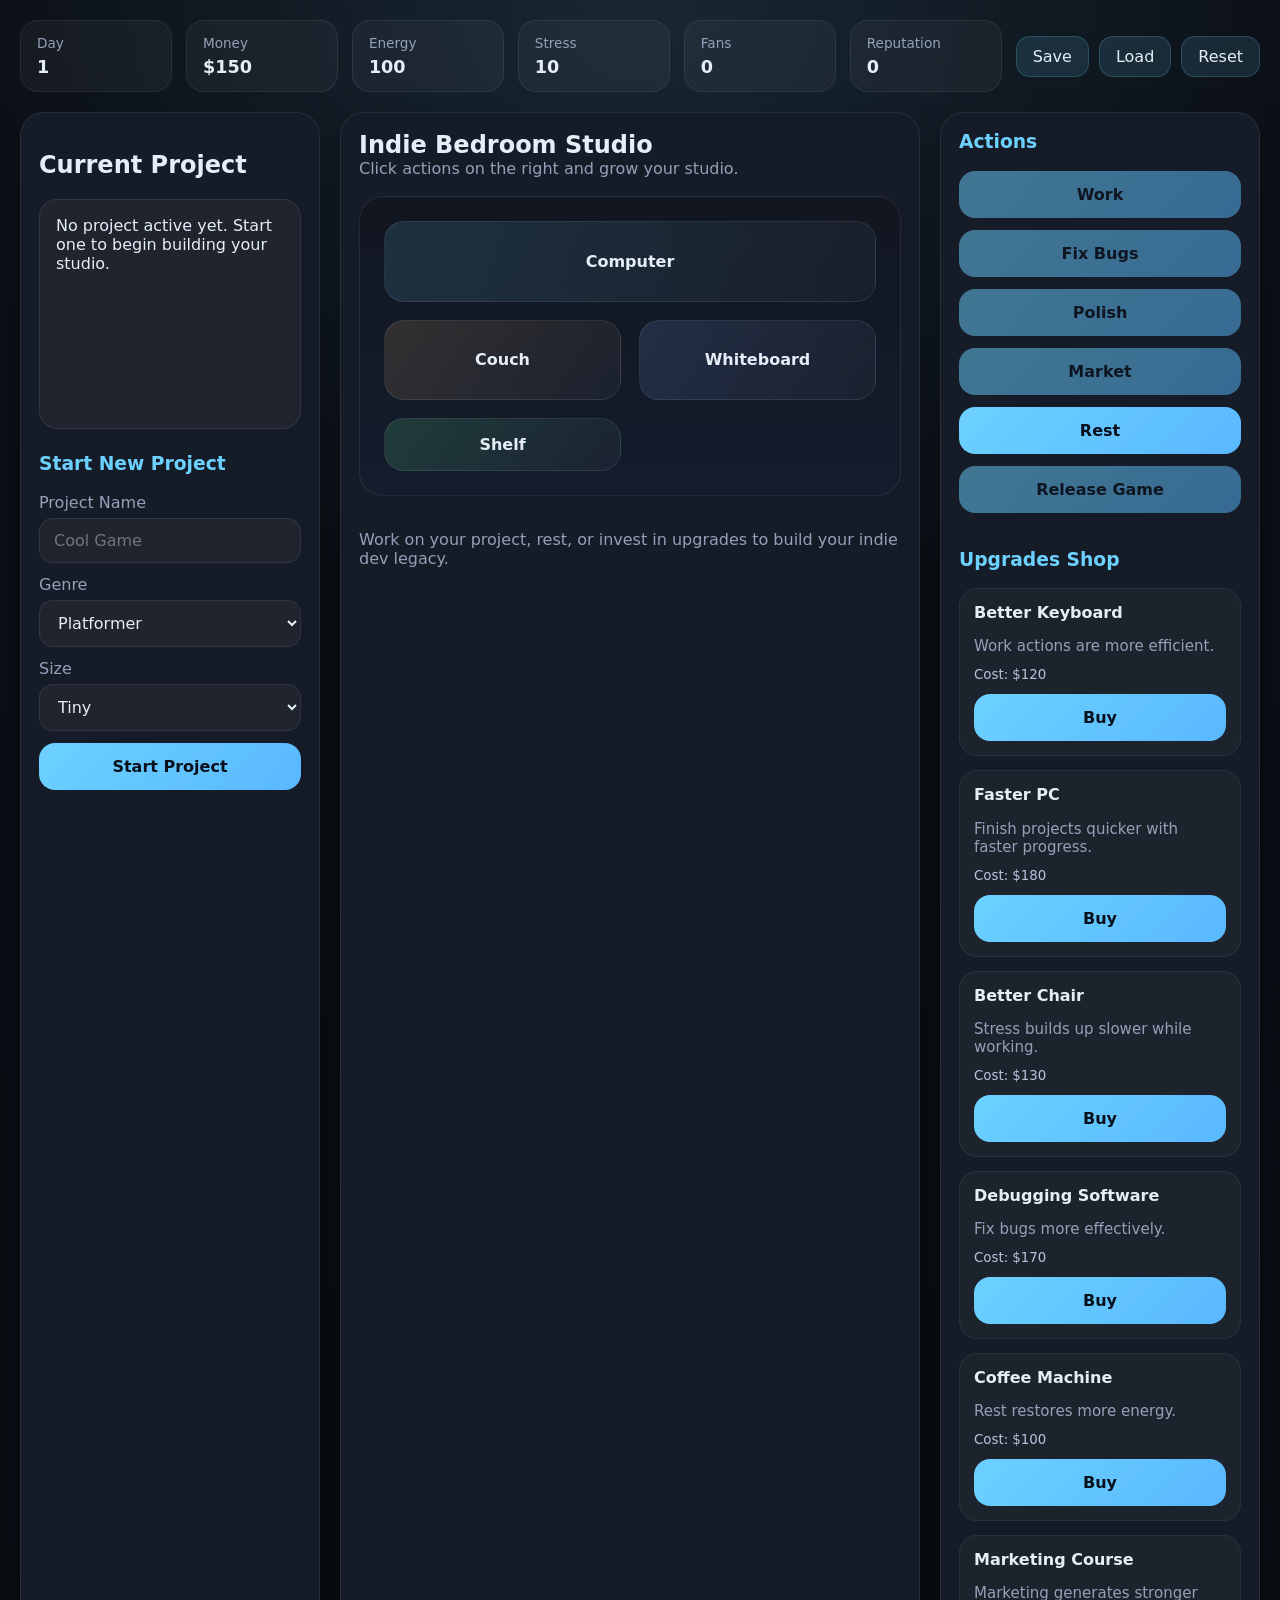
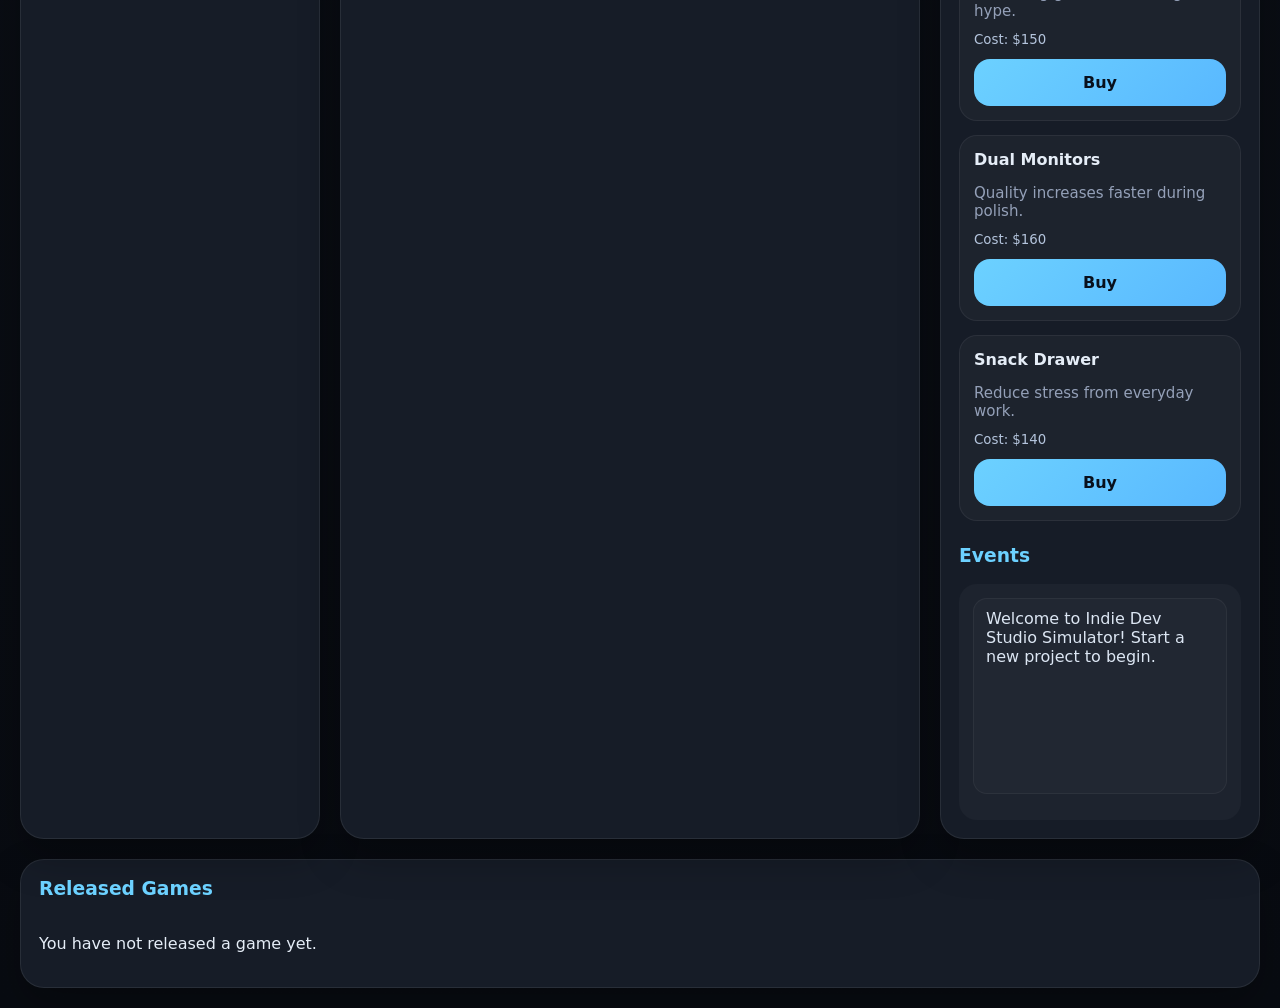
<file: index.html>
<!DOCTYPE html>
<html lang="en">
<head>
  <meta charset="UTF-8" />
  <meta name="viewport" content="width=device-width, initial-scale=1.0" />
  <title>Indie Dev Studio Simulator</title>
  <link rel="stylesheet" href="style.css" />
</head>
<body>
  <div class="game-shell">
    <header class="top-bar">
      <div class="stat-block"><span>Day</span><strong id="stat-day">1</strong></div>
      <div class="stat-block"><span>Money</span><strong id="stat-money">$0</strong></div>
      <div class="stat-block"><span>Energy</span><strong id="stat-energy">100</strong></div>
      <div class="stat-block"><span>Stress</span><strong id="stat-stress">0</strong></div>
      <div class="stat-block"><span>Fans</span><strong id="stat-fans">0</strong></div>
      <div class="stat-block"><span>Reputation</span><strong id="stat-reputation">0</strong></div>
      <div class="save-controls">
        <button id="save-button">Save</button>
        <button id="load-button">Load</button>
        <button id="reset-button">Reset</button>
        <input type="file" id="load-file-input" accept=".xml,application/xml,text/xml" hidden />
      </div>
    </header>

    <main class="game-grid">
      <section class="panel left-panel">
        <h2>Current Project</h2>
        <div id="project-panel" class="project-panel"></div>
        <div class="project-form">
          <h3>Start New Project</h3>
          <label>Project Name<input id="project-name" type="text" placeholder="Cool Game" /></label>
          <label>Genre<select id="project-genre">
            <option value="Platformer">Platformer</option>
            <option value="Puzzle">Puzzle</option>
            <option value="Horror">Horror</option>
            <option value="Idle">Idle</option>
            <option value="Survival">Survival</option>
          </select></label>
          <label>Size<select id="project-size">
            <option value="Tiny">Tiny</option>
            <option value="Small">Small</option>
            <option value="Medium">Medium</option>
          </select></label>
          <button id="start-project-button">Start Project</button>
        </div>
      </section>

      <section class="panel center-panel">
        <div class="office-scene">
          <div class="scene-header">
            <h2>Indie Bedroom Studio</h2>
            <p>Click actions on the right and grow your studio.</p>
          </div>
          <div class="scene-canvas">
            <div class="scene-item computer">Computer</div>
            <div class="scene-item couch">Couch</div>
            <div class="scene-item board">Whiteboard</div>
            <div class="scene-item shelf">Shelf</div>
          </div>
          <div class="scene-flavor">
            <p>Work on your project, rest, or invest in upgrades to build your indie dev legacy.</p>
          </div>
        </div>
      </section>

      <section class="panel right-panel">
        <div class="actions-panel">
          <h3>Actions</h3>
          <button id="action-work">Work</button>
          <button id="action-fix">Fix Bugs</button>
          <button id="action-polish">Polish</button>
          <button id="action-market">Market</button>
          <button id="action-rest">Rest</button>
          <button id="action-release">Release Game</button>
        </div>

        <div class="upgrades-panel">
          <h3>Upgrades Shop</h3>
          <div id="upgrade-list" class="upgrade-list"></div>
        </div>

        <div class="event-log-panel">
          <h3>Events</h3>
          <div id="event-log" class="event-log"></div>
        </div>
      </section>
    </main>

    <section class="panel bottom-panel">
      <h3>Released Games</h3>
      <div id="released-games" class="released-games"></div>
    </section>
  </div>

  <div id="release-modal" class="modal hidden">
    <div class="modal-card">
      <h2>Game Released!</h2>
      <div id="release-details"></div>
      <button id="close-release-modal">Close</button>
    </div>
  </div>

  <script type="module" src="js/main.js"></script>
</body>
</html>
</file>
<file: style.css>
* {
  box-sizing: border-box;
}

:root {
  color-scheme: dark;
  --bg: #10131a;
  --panel: #161c27;
  --panel-light: #1f2837;
  --border: rgba(255,255,255,0.08);
  --text: #e5edf7;
  --muted: #94a0b8;
  --accent: #6cd1ff;
  --accent-2: #f6b76f;
  --danger: #ff6b6b;
  --success: #4ce6a1;
  --shadow: 0 18px 40px rgba(0, 0, 0, 0.25);
}

body {
  margin: 0;
  min-height: 100vh;
  font-family: Inter, system-ui, -apple-system, BlinkMacSystemFont, sans-serif;
  background: radial-gradient(circle at top, rgba(108,209,255,0.12), transparent 25%),
    linear-gradient(180deg, #0c1017 0%, #080b11 100%);
  color: var(--text);
}

button, input, select {
  font: inherit;
}

button {
  border: none;
  cursor: pointer;
}

.game-shell {
  max-width: 1400px;
  margin: 0 auto;
  padding: 20px;
}

.top-bar {
  display: grid;
  grid-template-columns: repeat(6, minmax(110px, 1fr)) auto;
  gap: 14px;
  align-items: center;
  margin-bottom: 20px;
}

.stat-block {
  background: rgba(255,255,255,0.04);
  padding: 14px 16px;
  border: 1px solid var(--border);
  border-radius: 18px;
}

.stat-block span {
  display: block;
  color: var(--muted);
  font-size: 0.85rem;
}

.stat-block strong {
  display: block;
  margin-top: 6px;
  font-size: 1.1rem;
}

.save-controls {
  display: flex;
  gap: 10px;
  justify-content: flex-end;
}

.save-controls button {
  background: rgba(108,209,255,0.12);
  color: var(--text);
  border: 1px solid rgba(108,209,255,0.2);
  border-radius: 14px;
  padding: 10px 16px;
}

.game-grid {
  display: grid;
  grid-template-columns: 300px minmax(420px, 1fr) 320px;
  gap: 20px;
}

.panel {
  background: var(--panel);
  border: 1px solid var(--border);
  border-radius: 24px;
  padding: 18px;
  box-shadow: var(--shadow);
}

.left-panel, .right-panel {
  min-height: 620px;
}

.center-panel {
  min-height: 620px;
}

.project-panel {
  background: rgba(255,255,255,0.04);
  border: 1px solid rgba(255,255,255,0.08);
  border-radius: 18px;
  padding: 16px;
  min-height: 230px;
}

.project-panel h3,
.upgrades-panel h3,
.actions-panel h3,
.event-log-panel h3,
.bottom-panel h3,
.project-form h3 {
  margin-top: 0;
  color: var(--accent);
}

.project-panel p,
.project-panel .project-stat,
.event-log-item,
.released-game {
  margin: 0 0 12px;
}

.project-stat {
  display: flex;
  justify-content: space-between;
  padding: 10px 0;
  border-bottom: 1px solid rgba(255,255,255,0.05);
}

.progress-bar {
  margin-top: 10px;
  height: 14px;
  background: rgba(255,255,255,0.06);
  border-radius: 10px;
  overflow: hidden;
}

.progress-bar span {
  display: block;
  height: 100%;
  background: linear-gradient(90deg, var(--accent), #3fe3ff);
}

.project-form {
  margin-top: 24px;
}

.project-form label {
  display: block;
  margin-bottom: 12px;
  color: var(--muted);
}

.project-form input,
.project-form select {
  width: 100%;
  padding: 12px 14px;
  margin-top: 6px;
  border-radius: 14px;
  border: 1px solid rgba(255,255,255,0.08);
  background: rgba(255,255,255,0.04);
  color: var(--text);
}

.project-form button,
.actions-panel button,
.upgrade-item button,
.modal-card button {
  width: 100%;
  background: linear-gradient(135deg, #6cd1ff, #59b8ff);
  color: #08101c;
  padding: 14px 18px;
  border-radius: 16px;
  font-weight: 700;
  transition: transform 0.2s ease, opacity 0.2s ease;
}

.project-form button:hover,
.actions-panel button:hover,
.upgrade-item button:hover,
.modal-card button:hover {
  transform: translateY(-1px);
}

.actions-panel button {
  margin-bottom: 12px;
}

.actions-panel button:disabled,
.upgrade-item button:disabled {
  opacity: 0.5;
  cursor: not-allowed;
}

.upgrades-panel {
  margin-top: 24px;
}

.upgrade-list {
  display: grid;
  gap: 14px;
}

.upgrade-item {
  background: rgba(255,255,255,0.03);
  padding: 14px;
  border-radius: 18px;
  border: 1px solid rgba(255,255,255,0.06);
}

.upgrade-item h4 {
  margin: 0 0 8px;
}

.upgrade-item p {
  color: var(--muted);
  font-size: 0.94rem;
  margin-bottom: 12px;
}

.upgrade-item small {
  display: block;
  margin-bottom: 12px;
  color: #b4c4dc;
}

.event-log-panel {
  margin-top: 24px;
}

.event-log {
  background: rgba(255,255,255,0.03);
  padding: 14px;
  border-radius: 18px;
  min-height: 236px;
  display: grid;
  gap: 10px;
}

.event-log-item {
  background: rgba(255,255,255,0.02);
  padding: 10px 12px;
  border-radius: 14px;
  border: 1px solid rgba(255,255,255,0.05);
  color: #dce6f3;
}

.bottom-panel {
  margin-top: 20px;
}

.released-games {
  display: grid;
  gap: 12px;
}

.released-game {
  padding: 14px;
  background: rgba(255,255,255,0.03);
  border: 1px solid rgba(255,255,255,0.06);
  border-radius: 16px;
}

.released-game strong {
  display: block;
  margin-bottom: 8px;
}

.office-scene {
  display: flex;
  flex-direction: column;
  gap: 18px;
}

.scene-header h2,
.scene-header p {
  margin: 0;
}

.scene-header p {
  color: var(--muted);
}

.scene-canvas {
  position: relative;
  min-height: 300px;
  border-radius: 24px;
  border: 1px solid rgba(255,255,255,0.08);
  background: linear-gradient(180deg, #111620 0%, #141d2d 100%);
  padding: 24px;
  display: grid;
  grid-template-columns: 1fr 1fr;
  grid-template-rows: 1fr 1fr;
  gap: 18px;
}

.scene-item {
  border-radius: 20px;
  padding: 16px;
  border: 1px solid rgba(255,255,255,0.08);
  background: rgba(255,255,255,0.04);
  display: flex;
  align-items: center;
  justify-content: center;
  color: var(--text);
  font-weight: 700;
}

.scene-item.computer {
  grid-column: 1 / 3;
  background: linear-gradient(135deg, rgba(108,209,255,0.14), rgba(255,255,255,0.03));
}

.scene-item.couch {
  background: linear-gradient(135deg, rgba(246,183,111,0.15), rgba(255,255,255,0.03));
}

.scene-item.board {
  background: linear-gradient(135deg, rgba(133,168,255,0.15), rgba(255,255,255,0.03));
}

.scene-item.shelf {
  background: linear-gradient(135deg, rgba(107,255,158,0.15), rgba(255,255,255,0.03));
}

.scene-flavor {
  color: var(--muted);
}

.modal {
  position: fixed;
  inset: 0;
  background: rgba(2, 8, 20, 0.78);
  display: grid;
  place-items: center;
  z-index: 50;
}

.modal.hidden {
  display: none;
}

.modal-card {
  width: min(540px, calc(100vw - 40px));
  background: #121821;
  border: 1px solid rgba(255,255,255,0.08);
  border-radius: 26px;
  padding: 28px;
  box-shadow: var(--shadow);
}

.modal-card h2 {
  margin-top: 0;
}

.modal-card button {
  margin-top: 18px;
}

@media (max-width: 1160px) {
  .game-grid {
    grid-template-columns: 1fr;
  }

  .left-panel,
  .right-panel,
  .center-panel {
    min-height: auto;
  }
}

@media (max-width: 760px) {
  .top-bar {
    grid-template-columns: 1fr;
  }

  .save-controls {
    justify-content: stretch;
  }
}
</file>
